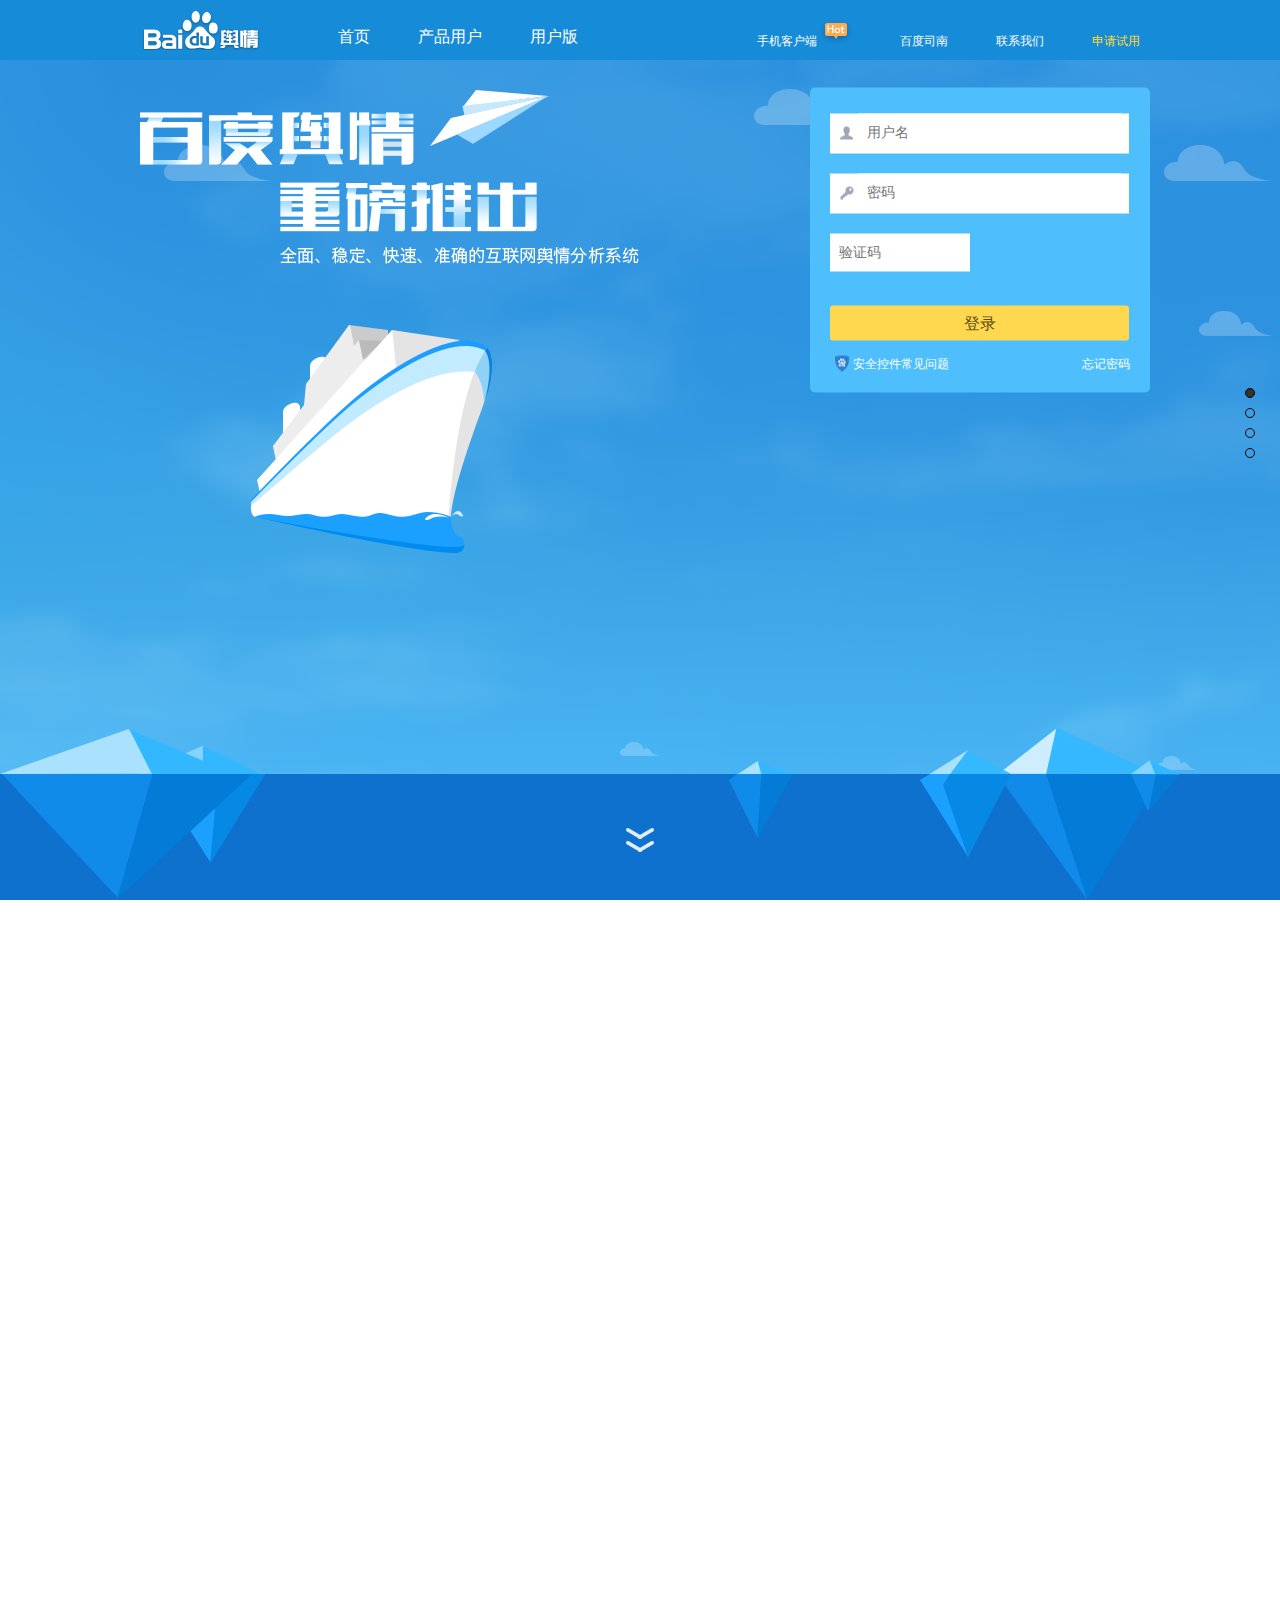
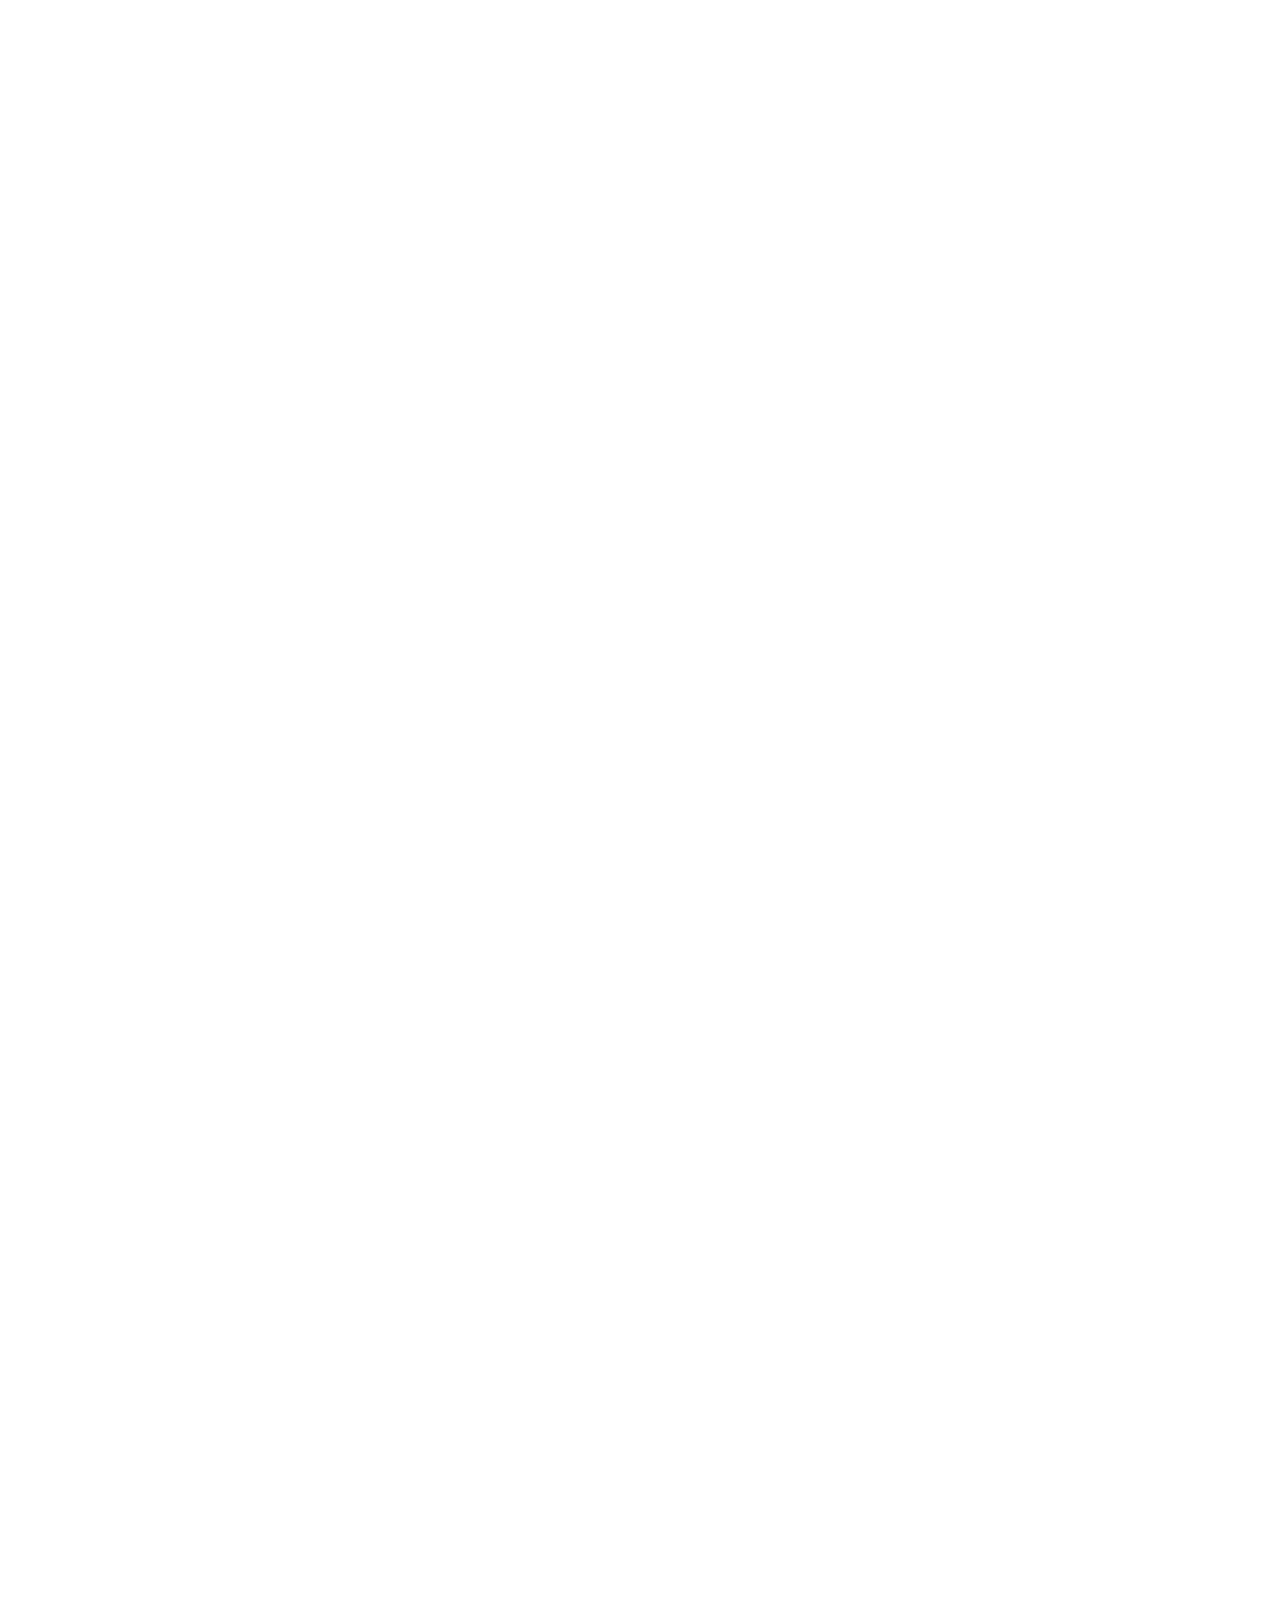
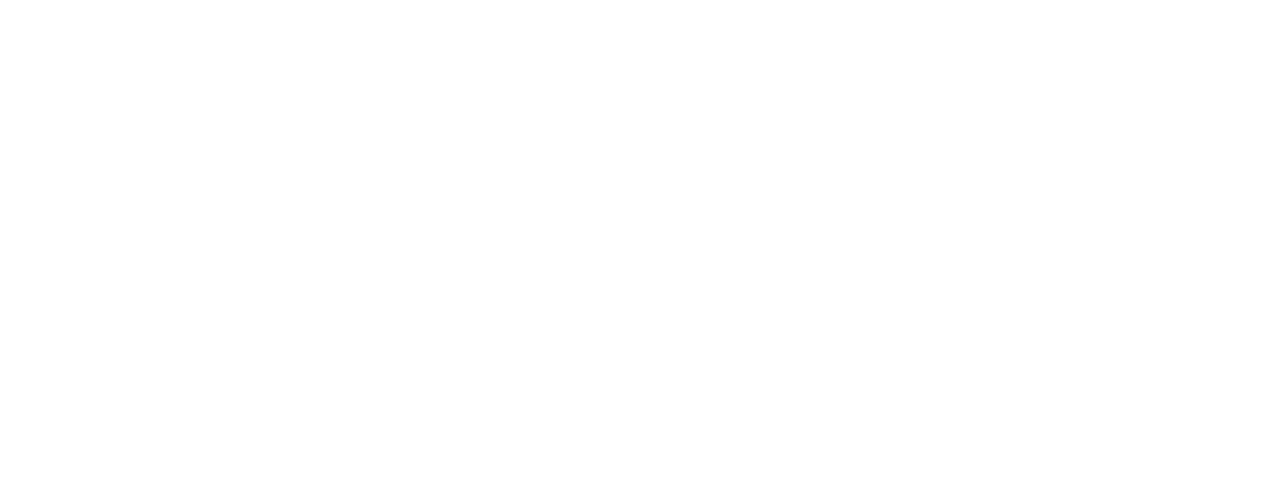
<file: baidu.html>
<!doctype html>
<html lang="en">
<head>
    <meta charset="UTF-8">
    <meta name="viewport"
          content="width=device-width, user-scalable=no, initial-scale=1.0, maximum-scale=1.0, minimum-scale=1.0">
    <meta http-equiv="X-UA-Compatible" content="ie=edge">
    <title>Document</title>
    <link rel="stylesheet" href="css/less.css">
    <link rel="stylesheet" href="css/baidu.css">
    <script src="js/zepto.js"></script>
    <script src="js/touch.js"></script>
    <script src="js/baidu.js"></script>
</head>
<body>
<header>
    <div class="header max-header">
        <a href="javascript:;" class="login"></a>
        <a href="javascript:;" class="index">首页</a>
        <a href="javascript:;" class="index">产品用户</a>
        <a href="javascript:;" class="index">用户版</a>
        <a href="javascript:;" class="last">手机客户端
            <i id="icon"></i>
        </a>
        <a href="javascript:;" class="last">百度司南</a>
        <a href="javascript:;" class="last">联系我们</a>
        <a href="javascript:;" class="last">申请试用</a>
    </div>
    <div class="header min-header">
        <a href="javascript:;" class="login"></a>
        <div class="menu-option">
            <span class="menu-option-tline"></span>
            <span class="menu-option-bline"></span>
        </div>
        <div class="menu">
            <a href="javascript:;" class="index">首页</a>
            <a href="javascript:;" class="index">产品用户</a>
            <a href="javascript:;" class="index">用户版</a>
            <a href="javascript:;" class="last">手机客户端</a>
            <a href="javascript:;" class="last">百度司南</a>
            <a href="javascript:;" class="last">联系我们</a>
            <a href="javascript:;" class="last">申请试用</a>
        </div>
    </div>
</header>
<aside id="pages">
    <a href="javascript:;" class="active">
        <b>登录百度舆情</b>
    </a>
    <a href="javascript:;">
        <b>领先：数据收集与处理</b>
    </a>
    <a href="javascript:;">
        <b>全面：舆情分析逻辑与架构</b>
    </a>
    <a href="javascript:;">
        <b>专业：专业数据可视化</b>
    </a>
</aside>
<div id="fullpage">
    <section class="formArea">
        <div class="top"></div>
        <div class="inner container-fluid">
            <div class="content row">
                <div class="content-title col-s-hide"></div>
                <div class="feiji col-s-hide"></div>
                <div class="ship col-s-hide"></div>
                <div class="formBox">
                    <div class="form-info">
                        <div class="info-username">
                            <span class="user-icon"></span>
                            <input type="text" placeholder="用户名" required>
                        </div>
                        <div class="info-password">
                            <span class="pass-icon"></span>
                            <input type="text" placeholder="密码" required>
                        </div>
                        <div class="vilibi">
                            <input type="text" placeholder="验证码" required>
                        </div>
                    </div>
                    <div class="login">
                        <input type="submit" class="btn" value="登录">
                        <div class="other">
                            <div class="other_left">
                                <span></span>
                                <a href="">安全控件常见问题</a>
                            </div>
                            <div class="other_right">
                                <a href="">忘记密码</a>
                            </div>
                        </div>
                    </div>
                </div>
            </div>
        </div>
        <div class="bottom">
            <a href="javascript:;" class="next-pages"></a>
        </div>
        <div class="footer-head">
            <div class="content">
                <div class="hill1"></div>
                <div class="hill2"></div>
                <div class="hill3"></div>
            </div>
        </div>
    </section>
    <section class="tableCell container-fluid">
        <div class="content row">
            <div class="titleArea">
                <div class="title">
                    <h3 class="linxian"></h3>
                    <div class="text">
                        <h4>数据收集与处理</h4>
                        <p>
                            15年专业数据收集与语义分析技术积累
                            <br>
                            卓越极致，不断攀登
                        </p>
                    </div>
                </div>
            </div>
            <div class="image col-s-hide">
            </div>
        </div>
        <div class="bottom">
            <div class="square square-1"></div>
            <div class="square square-2"></div>
            <div class="square square-3"></div>
            <div class="square square-4"></div>
            <div class="square square-5"></div>
            <a href="javascript:;" class="next-pages"></a>
        </div>
    </section>
    <section class="tableCell quanmian">
        <div class="content">
            <div class="top col-s-hide">
                <div class="square1 square-1"></div>
                <div class="square1 square-2"></div>
                <div class="square1 square-3"></div>
                <div class="square1 square-4"></div>
                <div class="square1 square-5"></div>
            </div>
            <div class="titleArea">
                <div class="title">
                    <h3 class="quanmian"></h3>
                    <div class="text">
                        <h4>舆情分析逻辑与架构</h4>
                        <p>
                            声量诊断、传播分析、情感提炼、受众画像
                            <br>
                            有方法论，更有智慧
                        </p>
                    </div>
                </div>
            </div>
            <div class="image image-quan col-s-hide">
            </div>
        </div>
        <div class="footer-head">
        </div>
        <div class="bottom">
            <a href="javascript:;" class="next-pages"></a>
        </div>
    </section>
    <section class="tableCell zhuanye">
        <div class="content">
            <div class="top col-s-hide"></div>
            <div class="titleArea">
                <div class="title">
                    <h3 class="zhuanye"></h3>
                    <div class="text">
                        <h4>专业数据可视化</h4>
                        <p>
                            非凡的数据洞悉和可视化能力
                            <br>
                            精研数据，惊艳所见
                        </p>
                    </div>
                </div>
            </div>
            <div class="image image-zhuan col-s-hide">
            </div>
        </div>
        <div class="footer-head">
            <div class="inner">
                © 2014 Baidu
                <a href="">使用百度前必读</a>
            </div>
        </div>
    </section>
</div>
</body>
</html>
</file>
<file: css/less.css>
* {
  box-sizing: border-box;
}
body,
ul,
li,
h1,
h2,
h3,
h4,
h5,
h6,
p,
form,
input {
  margin: 0;
  padding: 0;
}
.container {
  width: 1000px;
  margin: auto;
}
.container > .row {
  width: 100%;
}
.container > .row:before,
.container > .row:after {
  content: "";
  display: block;
}
.container > .row:after {
  clear: both;
}
.container-fluid {
  width: 100%;
  margin: auto;
}
.container-fluid > .row {
  width: 100%;
}
.container-fluid > .row:before,
.container-fluid > .row:after {
  content: "";
  display: block;
}
.container-fluid > .row:after {
  clear: both;
}
/*栅格化核心代码*/
/*最小屏*/
.container > .row > .col-s-1 {
  float: left;
  width: 8.33333333%;
}
.container-fluid > .row > .col-s-1 {
  float: left;
  width: 8.33333333%;
}
.container > .row > .col-s-2 {
  float: left;
  width: 16.66666667%;
}
.container-fluid > .row > .col-s-2 {
  float: left;
  width: 16.66666667%;
}
.container > .row > .col-s-3 {
  float: left;
  width: 25%;
}
.container-fluid > .row > .col-s-3 {
  float: left;
  width: 25%;
}
.container > .row > .col-s-4 {
  float: left;
  width: 33.33333333%;
}
.container-fluid > .row > .col-s-4 {
  float: left;
  width: 33.33333333%;
}
.container > .row > .col-s-5 {
  float: left;
  width: 41.66666667%;
}
.container-fluid > .row > .col-s-5 {
  float: left;
  width: 41.66666667%;
}
.container > .row > .col-s-6 {
  float: left;
  width: 50%;
}
.container-fluid > .row > .col-s-6 {
  float: left;
  width: 50%;
}
.container > .row > .col-s-7 {
  float: left;
  width: 58.33333333%;
}
.container-fluid > .row > .col-s-7 {
  float: left;
  width: 58.33333333%;
}
.container > .row > .col-s-8 {
  float: left;
  width: 66.66666667%;
}
.container-fluid > .row > .col-s-8 {
  float: left;
  width: 66.66666667%;
}
.container > .row > .col-s-9 {
  float: left;
  width: 75%;
}
.container-fluid > .row > .col-s-9 {
  float: left;
  width: 75%;
}
.container > .row > .col-s-10 {
  float: left;
  width: 83.33333333%;
}
.container-fluid > .row > .col-s-10 {
  float: left;
  width: 83.33333333%;
}
.container > .row > .col-s-11 {
  float: left;
  width: 91.66666667%;
}
.container-fluid > .row > .col-s-11 {
  float: left;
  width: 91.66666667%;
}
.container > .row > .col-s-12 {
  float: left;
  width: 100%;
}
.container-fluid > .row > .col-s-12 {
  float: left;
  width: 100%;
}
.col-s-hide {
  display: none;
}
/*中屏*/
@media screen and (min-width: 1000px) {
  .container {
    width: 1000px;
  }
  .container > .row > .col-m-1 {
    float: left;
    width: 8.33333333%;
  }
  .container-fluid > .row > .col-m-1 {
    float: left;
    width: 8.33333333%;
  }
  .container > .row > .col-m-2 {
    float: left;
    width: 16.66666667%;
  }
  .container-fluid > .row > .col-m-2 {
    float: left;
    width: 16.66666667%;
  }
  .container > .row > .col-m-3 {
    float: left;
    width: 25%;
  }
  .container-fluid > .row > .col-m-3 {
    float: left;
    width: 25%;
  }
  .container > .row > .col-m-4 {
    float: left;
    width: 33.33333333%;
  }
  .container-fluid > .row > .col-m-4 {
    float: left;
    width: 33.33333333%;
  }
  .container > .row > .col-m-5 {
    float: left;
    width: 41.66666667%;
  }
  .container-fluid > .row > .col-m-5 {
    float: left;
    width: 41.66666667%;
  }
  .container > .row > .col-m-6 {
    float: left;
    width: 50%;
  }
  .container-fluid > .row > .col-m-6 {
    float: left;
    width: 50%;
  }
  .container > .row > .col-m-7 {
    float: left;
    width: 58.33333333%;
  }
  .container-fluid > .row > .col-m-7 {
    float: left;
    width: 58.33333333%;
  }
  .container > .row > .col-m-8 {
    float: left;
    width: 66.66666667%;
  }
  .container-fluid > .row > .col-m-8 {
    float: left;
    width: 66.66666667%;
  }
  .container > .row > .col-m-9 {
    float: left;
    width: 75%;
  }
  .container-fluid > .row > .col-m-9 {
    float: left;
    width: 75%;
  }
  .container > .row > .col-m-10 {
    float: left;
    width: 83.33333333%;
  }
  .container-fluid > .row > .col-m-10 {
    float: left;
    width: 83.33333333%;
  }
  .container > .row > .col-m-11 {
    float: left;
    width: 91.66666667%;
  }
  .container-fluid > .row > .col-m-11 {
    float: left;
    width: 91.66666667%;
  }
  .container > .row > .col-m-12 {
    float: left;
    width: 100%;
  }
  .container-fluid > .row > .col-m-12 {
    float: left;
    width: 100%;
  }
  .col-s-hide {
    display: block;
  }
  .col-m-hide {
    display: none;
  }
  .col-l-hide {
    display: block;
  }
}
/*大屏*/
/*
@media screen and(min-width:@num2){
  .container{
    width:@num2;
  }
  .loop(l);
  .col-s-hide{
    display:block;
  }
  .col-m-hide{
    display:block;
  }
  .col-l-hide{
    display:none;
  }
}
*/
</file>
<file: css/baidu.css>
html,body{
    width:100%;
    height:100%;
    overflow:hidden;
}
i{
    font-style:normal;
}
/*头部*/
header{
   width:100%;
    height:60px;
    background:#168bd8;
    position:fixed;
    z-index:1000;
}
.header{
    max-width:1000px;
    height:100%;
    margin:0 auto;
}
.header .login{
    width:120px;
    height:40px;
    background:url(../img/header.png);
}
.header{
    display: flex;
    justify-content:space-between;
}
.header a{
    color:#fff;
    font-family:"Microsoft Yahei";
    text-decoration:none;
}
.header .login{
    margin-top:10px;
}
#icon{
    width:32px;
    height:25px;
    background:url(../img/header.png) no-repeat;
    background-position:-88px -154px;
    display:inline-block;
}
.max-header{
    display:none;
}
.min-header{
    position:relative;
}
.menu-option{
    width:30px;
    height:40px;
    margin:10px 20px 0 0;
    position:relative;
    cursor:pointer;
}
.menu-option-tline{
    width:100%;
    height:2px;
    position:absolute;
    left:0;
    top:10px;
    background:#fff;
    transition:transform 0.5s linear;
}
.menu-option-bline{
    width:100%;
    height:2px;
    position:absolute;
    left:0;
    bottom:10px;
    background:#fff;
    transition:transform 0.5s linear;
}
/*.menu-option:hover .menu-option-tline{*/
    /*transform: translate(0,10px) rotate(45deg);*/
/*}*/
/*.menu-option:hover .menu-option-bline{*/
    /*transform:translate(0,-10px) rotate(-45deg);*/
/*}*/
.menu{
    width:100%;
    position:absolute;
    left:0;
    top:60px;
    z-index:2000;
    display:none;
}
.menu a{
    display:block;
    width:100%;
    line-height:40px;
    text-align: center;
    background:rgba(0,0,0,0.7);
    opacity:0;
}
@keyframes flipInX {
    0%{transform:perspective(400px) rotateX(90deg);
        opacity:0}
    40%{transform:perspective(400px) rotateX(-10deg)}
    70%{transform:perspective(400px) rotateX(10deg)}
    100%{transform:perspective(400px) rotateX(0deg);
        opacity:1}
}
@keyframes flipOutX{
    0%{transform:perspective(400px) rotateX(0deg);
        opacity:1}
    100%{transform:perspective(400px) rotateX(90deg);
        opacity:0}
}
/*主体*/
#fullpage{
    width:100%;
    height:100%;
    transition:margin-top 1s ease;
}
#fullpage section{
    width:100%;
    height:100%;
    position:relative;
}
#fullpage section:nth-child(1){
    background:url(../img/bg1.jpg);
}
#fullpage section:nth-child(2){
    background:url(../img/bg2.jpg);
}
#fullpage section:nth-child(3){
    background:url(../img/bg3.jpg);
}
#fullpage section:nth-child(4){
    background:url(../img/bg4.jpg);
}
.formArea .top{
    position:absolute;
    left:0;
    top:0;
    width:100%;
    height:1000px;
    background:url(../img/cloud1.png) repeat-x;
    animation:l_to_r 100s linear infinite;
}
.formArea .inner{
    position:absolute;
    width:100%;
    height:400px;
    left:0;
    top:200px;
    background:url(../img/cloud2.png);
    animation:l_to_r 200s linear infinite;
}
.formArea .bottom{
    position:absolute;
    left:0;
    bottom:0;
    width:100%;
    height:400px;
    background:url(../img/cloud3.png);
    animation:l_to_r 400s linear infinite;
}
.formArea .footer-head{
    position:absolute;
    left:0;
    bottom:0;
    width:100%;
    height:126px;
    background:#0d71cd;
    z-index:1;
}
.inner .content{
    max-width:1000px;
    height:350px;
    margin:0 auto;
    margin-top:-100px;
    position:relative;
    z-index:5;
}
.inner .content-title{
    position:absolute;
    left:0;
    top:10px;
    width:501px;
    height:158px;
    background:url(../img/launch.png);
}
.inner .feiji{
    width:119px;
    height:78px;
    position:absolute;
    left:290px;
    top:-10px;
    background:url(../img/flight.png);
    animation:t_to_b 2s linear infinite;
}
.inner .ship{
    width:242px;
    height:228px;
    position:absolute;
    left:110px;
    bottom:-103px;
    background:url(../img/ship.png);
    z-index:3;
    animation:l_to_r3 1s linear;
}
@keyframes l_to_r3 {
    0%{
        transform:translate(-10px,0);
    }
    100%{
        transform:translate(0px,0);
    }
}
.formBox{
    width:340px;
    height:305px;
    padding-top:26px;
    position:absolute;
    /*right:0;*/
    /*top:20px;*/
    left:50%;
    top:50%;
    transform:translate(-50%,-50%);
    background:#4EBFFC;
    border-radius:5px;
    z-index:1000;
}
.form-info{
    padding:0 20px;
    width:100%;
    box-sizing: border-box;
}
.info-username,.info-password,.vilibi{
    width:299px;
    height:40px;
    background:#fff;
}
.info-password,.vilibi{
    margin-top:20px;
}
.vilibi{
    background:transparent;
}
.user-icon,.pass-icon{
    width:14px;
    height:14px;
    display:inline-block;
    background:url(../img/icons.png) no-repeat -124px -12px;
    margin:2px 0 3px 10px;
    vertical-align:middle;
}
.pass-icon{
    background:url(../img/icons.png) no-repeat -140px -12px;
}
.info-username input,.info-password input,.vilibi input{
    border:none;
    width:246px;
    height:20px;
    padding:9px;
    box-sizing:content-box;
    font-size:14px;
    font-family:"Microsoft Yahei";
    outline:none;
}
.vilibi input{
    width:122px;
}
.formBox .login{
    margin-top:20px;
    padding:0 20px;
}
.formBox .login .btn{
    margin-top:12px;
    width:299px;
    height:35px;
    padding:10px;
    background:#ffd850;
    border:none;
    border-radius:3px;
    font-size:16px;
    color:#5c4c12;
    font-family:"Microsoft Yahei";
    line-height:1px;
}
.formBox .login .other{
    margin-top:13px;
    box-sizing:content-box;
}
.other:after{
    display:block;
    content: "";
    clear:both;
}
.other_left{
    float: left;
}
.other_right{
    float:right;
}
.other_left span{
    width:15px;
    height:17px;
    background:url(../img/icons.png) no-repeat -203px -75px;
    margin:2px 4px;
    float: left;
}
.other_left a,.other_right a{
    font-size:12px;
    color:#fff;
    font-family:"Microsoft Yahei";
    text-decoration:none;
}
.other_left a:hover,.other_right a:hover{
    text-decoration:underline;
}
.footer-head .content{
    width:100%;
    height:100%;
    position:relative;
}
.footer-head .content .hill1{
     width:265px;
     height:175px;
     background:url(../img/hill1.png);
     position:absolute;
     left:0;
     top:-50px;
 }
.footer-head .content .hill2{
    width:63px;
    height:78px;
    background:url(../img/hill2.png);
    position:absolute;
    right:488px;
    top:-13px;
}
.footer-head .content .hill3{
    width:260px;
    height:175px;
    background:url(../img/hill3.png);
    position:absolute;
    right:100px;
    top:-47px;
}
.formArea .bottom .next-pages{
    width:30px;
    height:26px;
    display:block;
    position:absolute;
    left:0;
    right:0;
    top:0;
    margin:auto;
    bottom:-280px;
    background:url(../img/arrow.png);
    z-index:10;
    animation:t_to_b2 1s ease infinite;
}
@keyframes l_to_r {
    0% {
        background-position: 2000px 0;
    }
    50% {
        background-position: 0 0;
    }
    100% {
        background-position: -2000px 0;
    }
}
@keyframes t_to_b {
    0% {
      top:-10px;
    }
    50% {
        top:0;
    }
    100% {
        top:-10px;
    }
}
@keyframes t_to_b2 {
    0% {
        opacity:1;
       bottom:-280px;
    }
    50% {
        opacity:0.5;
        bottom:-270px;
    }
    100% {
        opacity:1;
        bottom:-280px;
    }
}
/*第二屏*/
.tableCell{
    float:left;
}
.tableCell .content{
    max-width:1000px;
    margin:0 auto;
    position:relative;
    height:100%;
}
.tableCell .content .titleArea{
    width:500px;
    position:absolute;
    left:50%;
    top:50%;
    transform:translate(-50%,-50%);
    transition:margin-left 1s linear,opacity 1s linear;
}
.titleArea .linxian,.titleArea .quanmian,.titleArea .zhuanye{
    width:66px;
    height:126px;
    float:left;
    background:url(../img/lingxian.png) no-repeat;
    animation:l_to_r2 2s linear infinite;
}
.titleArea .text{
    margin-left:86px;
    margin-top:8px;
    color:#fff;
    font-family: 'Microsoft Yahei';
}
.titleArea .text h4{
    font-size:34px;
    font-weight:400;
    line-height:48px;
    margin-bottom:6px;
}
.titleArea .text p{
    font-size: 19px;
    line-height: 32px;
    opacity: .8;
}
.image{
    position:absolute;
    right:27px;
    top:0;
    width:444px;
    height:427px;
    background:url(../img/brain.png) ;
    transition:transform 1s linear,opacity 1s linear;
}
.tableCell .bottom{
    max-width:1000px;
    height:88px;
    position:absolute;
    left:0;
    bottom:0;
    right:0;
    margin: 0 auto;
}
.square{
    position:absolute;
    bottom:0;
}
.square.square-1{
    width:44px;
    height:44px;
    left:70px;
    background:#35b568;
}
.square.square-2{
    width:88px;
    height:88px;
    left:158px;
    background:#4ac179;
}
.square.square-3{
    width:44px;
    height:44px;
    left:246px;
    background:#8ae75a;
}
.square.square-4{
    width:44px;
    height:44px;
    right:328px;
    background:#8ae75a;
}
.square.square-5{
    width:44px;
    height:44px;
    right:240px;
    background:#4ac179;
}
.bottom .next-pages{
    width:30px;
    height:26px;
    display:block;
    position:absolute;
    left:0;
    top:0;
    bottom:0;
    right:0;
    margin:auto;
    background:url(../img/arrow.png);
    z-index:10;
    animation:t_to_b3 1s ease infinite;
}
@keyframes l_to_r2 {
    0%{
        transform:rotateY(0deg);
    }
    50%{
        transform:rotateY(0deg);
    }
    100%{
        transform:rotateY(360deg);
    }
}
@keyframes t_to_b3 {
    0% {
        opacity:1;
        top:-60px;
    }
    50% {
        opacity:0.5;
        top:-50px;
    }
    100% {
        opacity:1;
        top:-60px;
    }
}
/*第三屏*/
.titleArea .quanmian{
    background:url(../img/quanmian.png) no-repeat;
}
.image-quan{
    background:url(../img/allside.png) no-repeat ;
}
.quanmian .top{
    position:absolute;
    left:0;
    top:-10px;
    width:352px;
    height:352px;
}
.quanmian .top .square1{
    position:absolute;
    width:88px;
    height:88px;
}
.quanmian .top .square1.square-1{
    background:#33bb9a;
    left:88px;
    top:0;
}
.quanmian .top .square1.square-2{
    background:#29a2b8;
    left:0;
    top:88px;
}
.quanmian .top .square1.square-3{
    background:#60cf6e;
    right:88px;
    top:88px;
}
.quanmian .top .square1.square-4{
    width:176px;
    height:176px;
    background:url(../img/square.jpg);
    left:88px;
    bottom:0;
}
.quanmian .top .square1.square-5{
    background:#33bb9a;
    right:0;
    bottom:0;
}
.quanmian .footer-head{
    width:100%;
    height:138px;
    background:url(../img/bg-3-head.png);
    position:absolute;
    left:0;
    bottom:0;
}
/*第四屏*/
.titleArea .zhuanye{
    background:url(../img/h_zhuanye.png) no-repeat;
}
.image-zhuan{
    top:30px;
    width:603px;
    height:361px;
    background:url(../img/stat_8934528.png) no-repeat ;
}
.zhuanye .top{
    width:275px;
    height:245px;
    position:absolute;
    left:0;
    top:0;
    background:url(../img/bubble_3b0f897.png);
}
.zhuanye  .footer-head{
    position:absolute;
    left:0;
    bottom:0;
    width:100%;
}
.zhuanye  .footer-head .inner{
    margin:0 auto;
    max-width:1000px;
    line-height:80px;
    text-align:center;
    font-size:12px;
    color:#fff;
    font-family: 'Microsoft Yahei';
}
.zhuanye  .footer-head .inner a{
    color:#fff;
    text-decoration:none;
}
.zhuanye  .footer-head .inner a:hover{
    text-decoration:underline;
}

/*pages*/
#pages{
    width:28px;
    height:80px;
    position:fixed;
    right:17px;
    top:42%;
    z-index:500;
}
#pages a{
    width:10px;
    height:10px;
    margin:10px;
    position:relative;
    border-radius:50%;
    border:1px solid #000;
    display:block;
}
#pages a b{
    font-weight: normal;
    position:absolute;
    right:20px;
    top:-2px;
    display:block;
    width:220px;
    text-align:right;
    color:#fff;
    font-size:14px;
    opacity:0;
}
.active{
    background:#333;
}

@media screen and (min-width: 1000px) {
    .max-header{
        display:flex;
    }
    .header .index{
        margin-top:15px;
        align-self: center;
    }
    .header .last{
        font-size:12px;
        margin-bottom:10px;
        align-self: flex-end;
    }
    .header .index:hover{
        color:#67CBF8;
    }
    .header a:nth-of-type(2){
        margin-left:30px;
    }
    .header a:nth-of-type(5){
        margin-left:130px;
    }
    .header a:last-of-type{
        color:#FFDA28;
    }
    .min-header{
        display:none;
    }
    .formBox{
        left:840px;
        top:140px;
    }
    .tableCell .content{
        margin-top:100px;
    }
    .tableCell .content .titleArea{
        left:0;
        top:80px;
        transform:translate(0,0);
        opacity:0;
        margin-left:-150px;
        transition:margin-left 1s linear,opacity 1s linear;
    }
    .image{
        transform:translate(150px,0);
        opacity: 0;
        transition:transform 1s linear,opacity 1s linear;
    }
}
</file>
